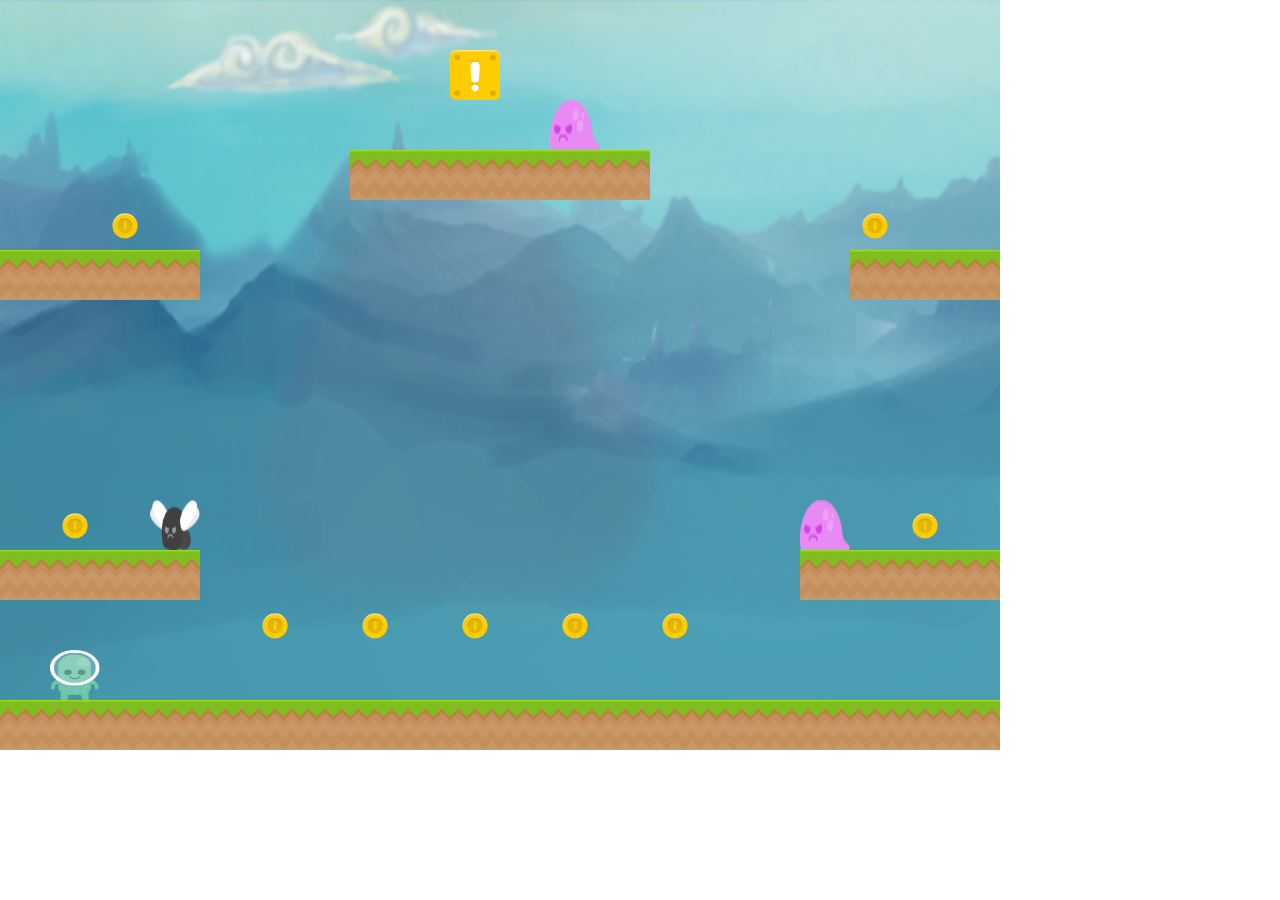
<file: 11-platformer-files/index.html>
<!DOCTYPE html>
<html>
  <head>
    <meta name="viewport" width=device-width, initial-scale=1.0, maximum-scale=1.0, user-scalable=0>
    <link rel="stylesheet" href="css/fullscreenp5.css">
    <script src="js/p5.min.js"></script>
    <!-- <script src="js/p5.dom.min.js"></script> -->
    <script src="js/p5.sound.min.js"></script>
    <script src="sketch.js"></script>
  </head>
  <body>
  </body>
</html>
</file>
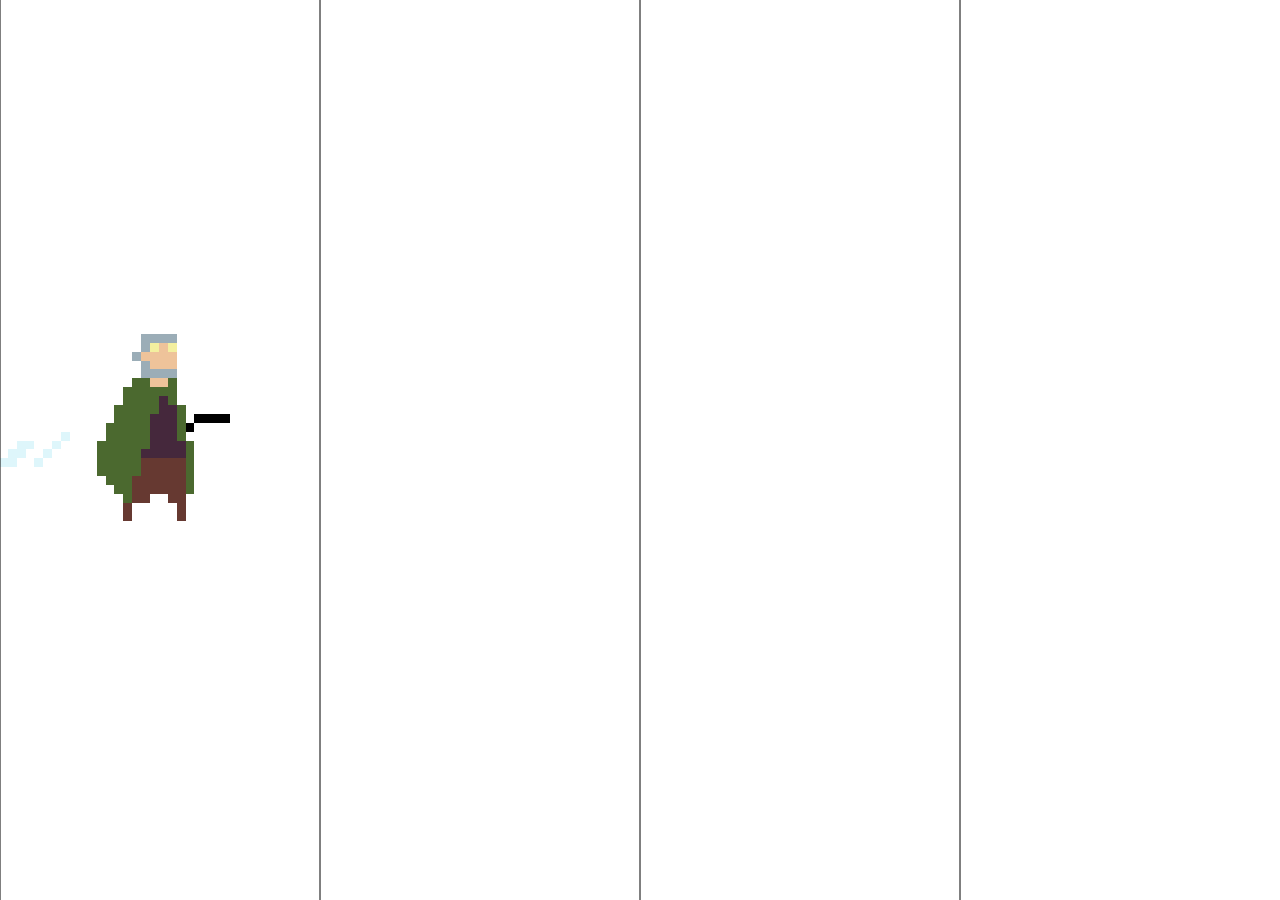
<file: 2dgrid/index.html>
<!DOCTYPE html>
<html lang="en">
  <head>
    <meta charset="utf-8" />
    <meta name="viewport" content="width=device-width, initial-scale=1.0">

    <title>Sketch</title>

    <link rel="stylesheet" type="text/css" href="style.css">
    <link rel="icon" type="image/x-icon" href="favicon.ico">

    <!-- Linking to the main p5.js library, which allows your code to use all 
       p5 functions. Using this version while developing your code allows p5 
       to provide more Friendly Error Messages if you mess something up...-->
    <script src="libraries/p5.js"></script>

    <!-- Once your project is working completely, you can comment out the link
       to p5.js above, and instead link to this minified version. The minified
       version takes less space, and turns off Friendly Error Messages. This 
       increases the speed of your program quite dramatically in some cases.-->
    <!-- <script src="libraries/p5.min.js"></script> -->

    <script src="libraries/p5.sound.min.js"></script>
    
  </head>

  <body>
    <script src="sketch.js"></script>
  </body>
</html>
</file>
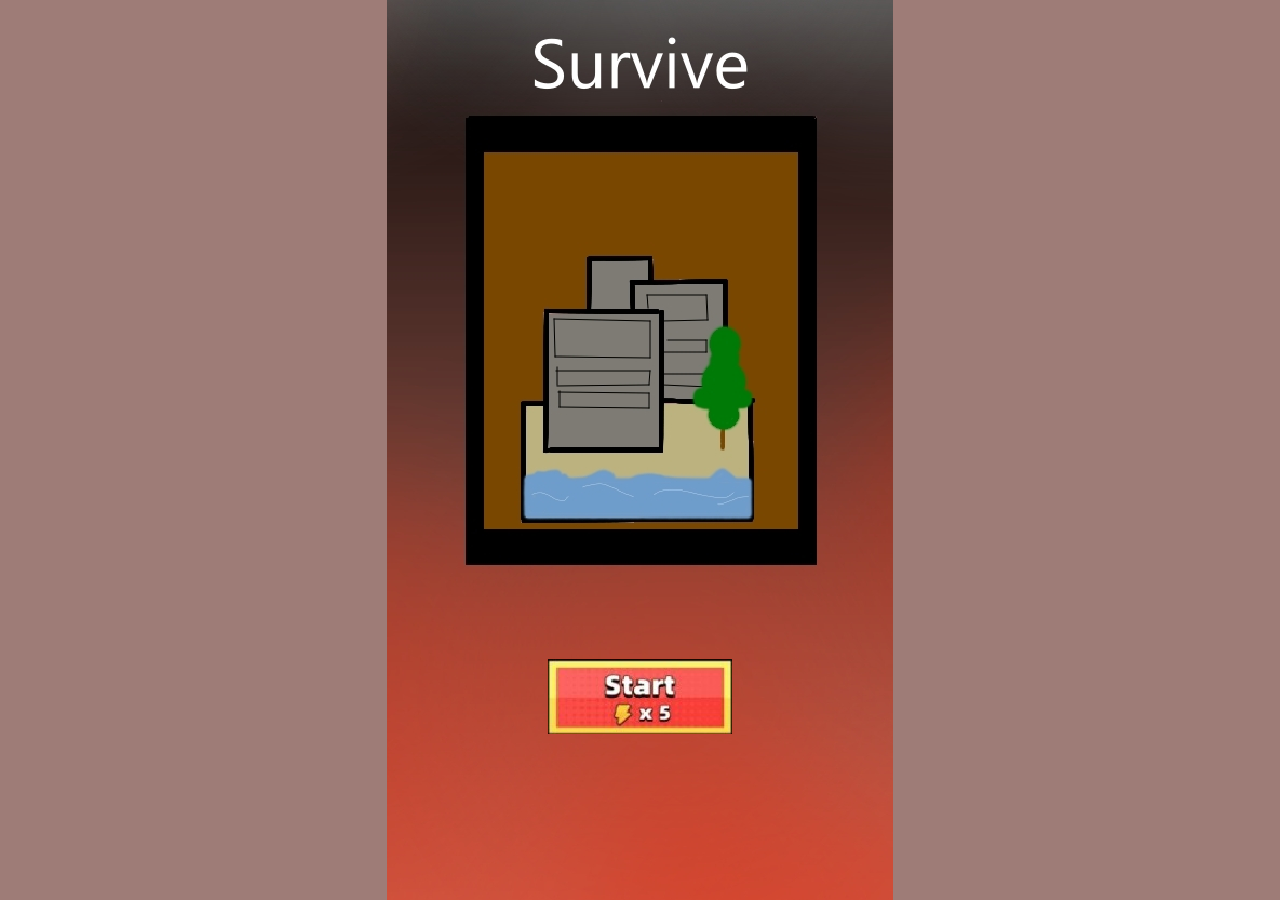
<file: grid2d/index.html>
<!DOCTYPE html>
<html lang="en">
  <head>
    <meta charset="utf-8" />
    <meta name="viewport" content="width=device-width, initial-scale=1.0">

    <title>Sketch</title>

    <link rel="stylesheet" type="text/css" href="style.css">

    <!-- Linking to the main p5.js library, which allows your code to use all 
       p5 functions. Using this version while developing your code allows p5 
       to provide more Friendly Error Messages if you mess something up...-->
    <script src="libraries/p5.js"></script>

    <!-- Once your project is working completely, you can comment out the link
       to p5.js above, and instead link to this minified version. The minified
       version takes less space, and turns off Friendly Error Messages. This 
       increases the speed of your program quite dramatically in some cases.-->
    <!-- <script src="libraries/p5.min.js"></script> -->

    <script src="libraries/p5.sound.min.js"></script>
  </head>

  <body>
    <script src="sketch.js"></script>
    <script src="mainscreen.js"></script>
    <script src="prepare.js"></script>
    <script src="gamestart.js"></script>
  </body>
</html>
</file>
<file: 11-platformer-files/css/fullscreenp5.css>
body, html {
    padding: 0;
    margin: 0;
}
::-webkit-scrollbar {
    display: none;
}
</file>
<file: 2dgrid/style.css>
html, body {
  margin: 0;
  padding: 0;
}

canvas {
  display: block;
}
</file>
<file: grid2d/style.css>
html, body {
  margin: 0;
  padding: 0;
}

canvas {
  display: block;
}
</file>
